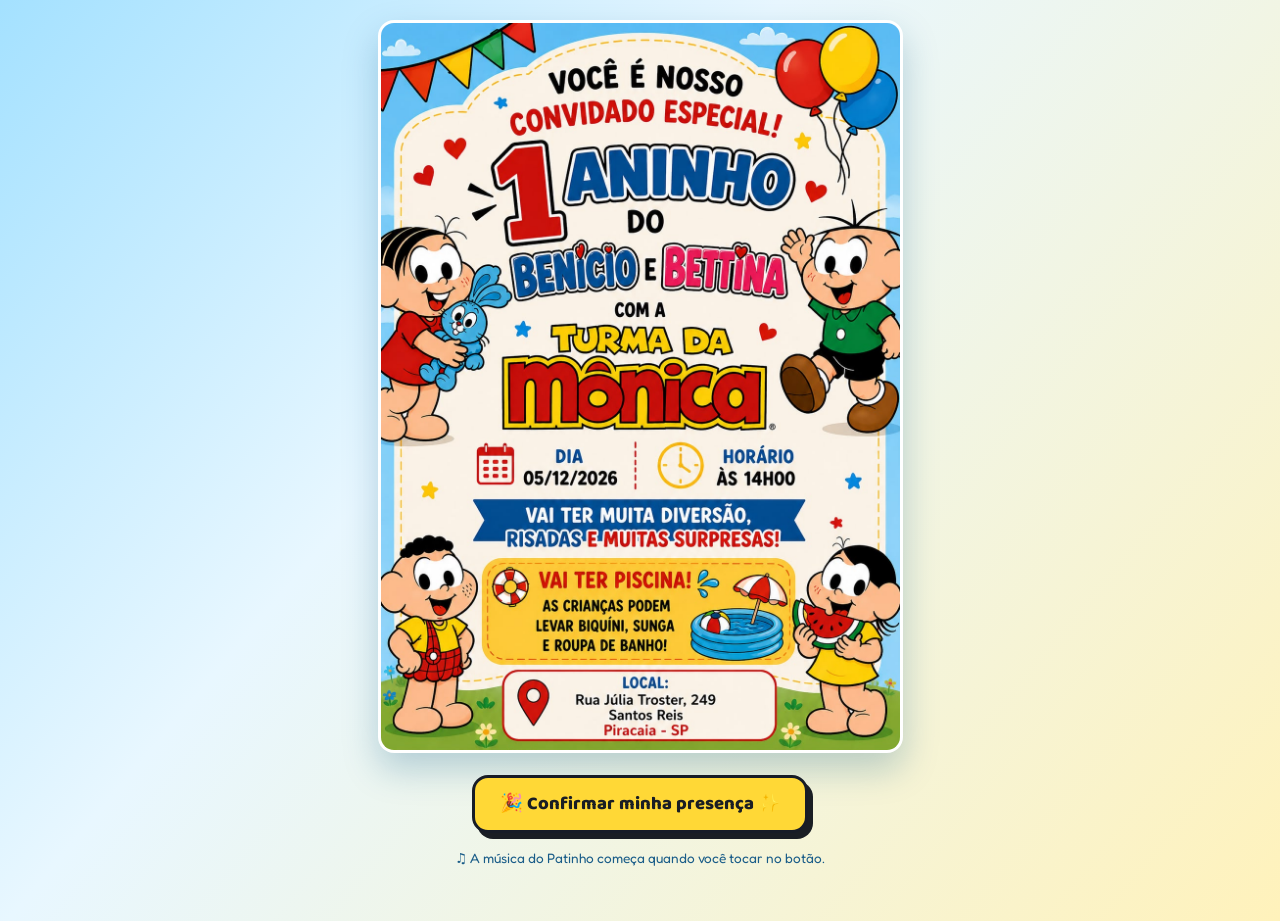
<file: public/index.html>
<!doctype html>
<html lang="pt-BR">
<head>
  <meta charset="utf-8">
  <meta name="viewport" content="width=device-width,initial-scale=1,viewport-fit=cover">
  <meta name="theme-color" content="#0b93da">
  <meta name="description" content="Convite de 1 aninho de Benício e Bettina com a Turma da Mônica. Confirme sua presença.">
  <title>1 aninho de Benício e Bettina | Convite</title>
  <meta property="og:type" content="website">
  <meta property="og:locale" content="pt_BR">
  <meta property="og:title" content="🎉 Você está sendo convidado! Confirme sua presença aqui">
  <meta property="og:description" content="A Turma da Mônica convida você para comemorar o 1º aninho de Benício e Bettina. Abra o convite e responda Sim ou Não!">
  <meta property="og:url" content="https://convite-patinho-colorido.pages.dev/">
  <meta property="og:image" content="https://convite-patinho-colorido.pages.dev/whatsapp-previa-final.jpg?v=4">
  <meta property="og:image:secure_url" content="https://convite-patinho-colorido.pages.dev/whatsapp-previa-final.jpg?v=4">
  <meta property="og:image:type" content="image/jpeg">
  <meta property="og:image:width" content="1200">
  <meta property="og:image:height" content="630">
  <meta property="og:image:alt" content="Turma do Benício e Bettina em: 1 aninho">
  <meta name="twitter:card" content="summary_large_image">
  <link rel="stylesheet" href="./style.css?v=4">
  <link rel="stylesheet" href="./attention.css?v=1">
</head>
<body>
  <button id="musicBtn" class="music" type="button" aria-label="Ativar música" title="Ativar ou pausar a música do Patinho" hidden>♫ <span>Música</span></button>
  <main>
    <section id="abertura" class="opening" aria-labelledby="introTitle">
      <h1 id="introTitle" class="sr-only">Convite do primeiro aniversário de Benício e Bettina</h1>
      <div class="invitation-art">
        <img src="./convite-original.png" width="1060" height="1484" fetchpriority="high" alt="Convite especial de 1 aninho de Benício e Bettina, com a Turma da Mônica. Dia 05/12/2026 às 14h00. Vai ter piscina: as crianças podem levar biquíni, sunga e roupa de banho. Local: Rua Júlia Troster, 249, Santos Reis, Piracaia - SP.">
      </div>
      <div class="entry">
        <button id="openBtn" type="button" class="primary attention-cta">🎉 Confirmar minha presença <span class="cta-sparkle" aria-hidden="true">✨</span></button>
        <p>♫ A música do Patinho começa quando você tocar no botão.</p>
      </div>
    </section>

    <section id="convite" class="confirmation" hidden aria-labelledby="rsvpTitle">
      <div class="paper">
        <div class="panel-title">
          <span class="kicker">TURMA DA MÔNICA • 1 ANINHO</span>
          <h2 id="rsvpTitle">Você vem comemorar com a gente?</h2>
          <p>Benício e Bettina vão amar ter você nesta festa especial!</p>
        </div>
        <aside class="gift-note">
          <span aria-hidden="true">🎁</span>
          <p><strong>Uma informação para quem quiser presentear:</strong> as crianças vestem tamanhos <strong>2 e 3</strong>. O maior presente é a sua presença!</p>
        </aside>
        <div class="rsvp">
          <form id="rsvpForm" novalidate>
            <label for="guestName">Qual é o seu nome? <span class="asterisk">*</span></label>
            <input id="guestName" name="guestName" type="text" autocomplete="name" minlength="2" maxlength="100" placeholder="Digite seu nome" required>
            <fieldset>
              <legend>Você vai comparecer? <span class="asterisk">*</span></legend>
              <div class="options">
                <label class="choice yes">
                  <input type="radio" name="attending" value="yes" required>
                  <span><strong>✓ Sim, eu vou!</strong><small>Estarei na festa!</small></span>
                </label>
                <label class="choice no">
                  <input type="radio" name="attending" value="no">
                  <span><strong>✕ Não poderei ir</strong><small>Desta vez não vou.</small></span>
                </label>
              </div>
            </fieldset>
            <div class="trap" aria-hidden="true"><label for="website">Deixe em branco</label><input type="text" id="website" tabindex="-1" autocomplete="off"></div>
            <button class="primary submit" type="submit">Enviar minha resposta</button>
            <p id="status" class="status" role="status" aria-live="polite"></p>
          </form>
        </div>
        <section id="success" class="success" hidden aria-live="polite">
          <div class="success-emoji" aria-hidden="true">🎉</div>
          <h2>Resposta registrada!</h2>
          <p id="successMessage"></p>
          <button type="button" id="editBtn" class="secondary">Alterar minha resposta</button>
        </section>
        <footer>Feito com carinho para Benício &amp; Bettina ❤️</footer>
      </div>
    </section>
  </main>
  <audio id="themeAudio" src="./patinho.mp3" preload="none" loop></audio>
  <script src="./app.js?v=3" defer></script>
</body>
</html>
</file>
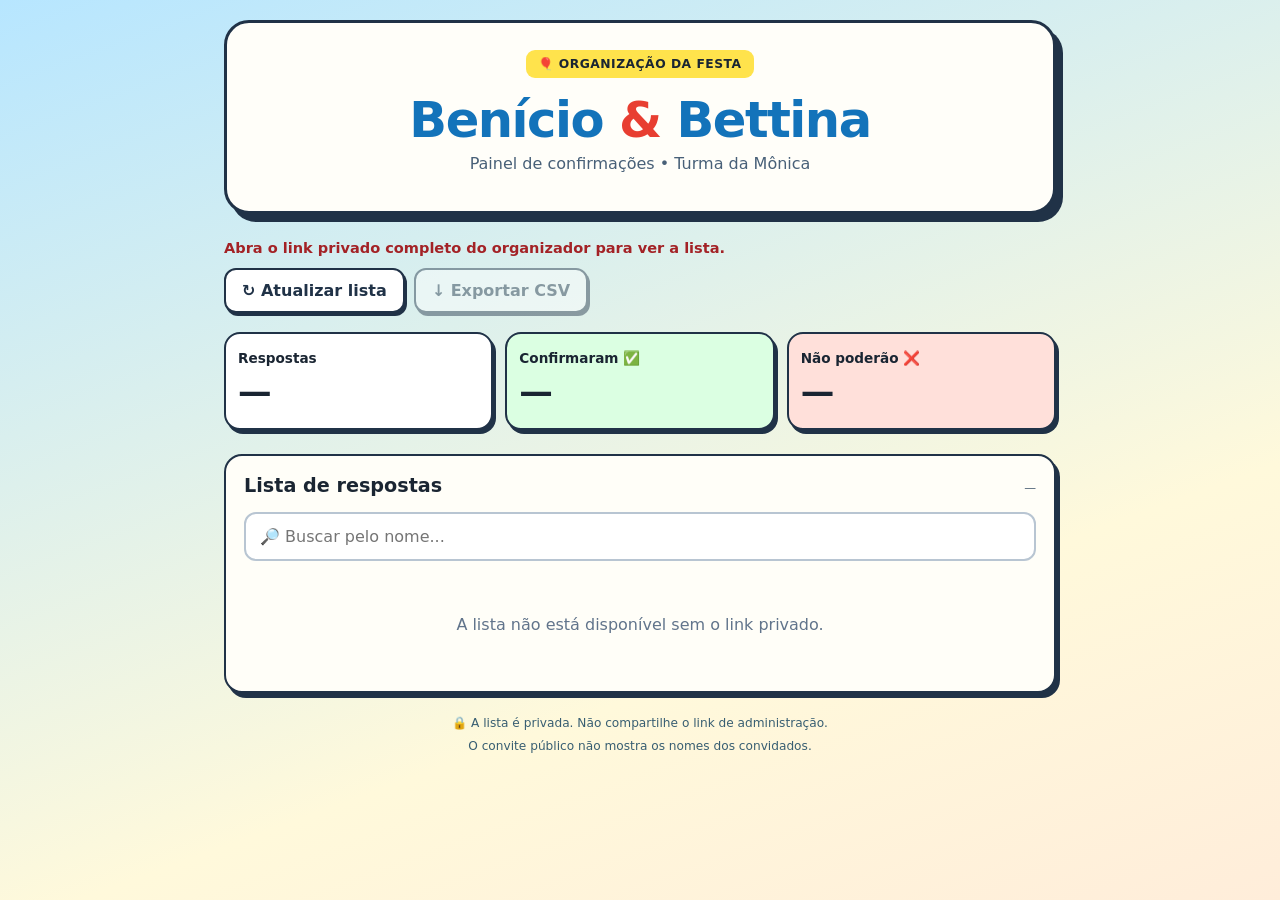
<file: public/admin/index.html>
<!doctype html>
<html lang="pt-BR">
<head>
  <meta charset="utf-8">
  <meta name="viewport" content="width=device-width,initial-scale=1,viewport-fit=cover">
  <meta name="theme-color" content="#1673ba">
  <meta name="robots" content="noindex,nofollow,noarchive">
  <meta name="referrer" content="no-referrer">
  <meta name="description" content="Painel privado de confirmações de Benício e Bettina.">
  <title>Painel de Presenças | Benício & Bettina</title>
  <link rel="manifest" href="./manifest.webmanifest">
  <link rel="icon" type="image/png" href="./icon-192.png">
  <link rel="apple-touch-icon" href="./icon-192.png">
  <link rel="stylesheet" href="./style.css?v=2">
  <script src="./app.js?v=3" defer></script>
</head>
<body>
  <main class="app">
    <header class="hero">
      <span class="tag">🎈 ORGANIZAÇÃO DA FESTA</span>
      <h1>Benício <span>&amp;</span> Bettina</h1>
      <p>Painel de confirmações • Turma da Mônica</p>
      <button id="installBtn" type="button" class="install" hidden>📲 Instalar aplicativo</button>
    </header>
    <section class="controls" aria-label="Controles do painel">
      <p id="accessStatus" class="message" role="status" aria-live="polite">Carregando suas confirmações...</p>
      <div class="buttons">
        <button id="refreshBtn" type="button">↻ Atualizar lista</button>
        <button id="exportBtn" type="button" disabled>↓ Exportar CSV</button>
      </div>
    </section>
    <section class="summary" aria-label="Resumo das respostas">
      <div class="count total"><small>Respostas</small><strong id="totalCount">—</strong></div>
      <div class="count yes"><small>Confirmaram ✅</small><strong id="yesCount">—</strong></div>
      <div class="count no"><small>Não poderão ❌</small><strong id="noCount">—</strong></div>
    </section>
    <section class="listing" aria-labelledby="listTitle">
      <div class="list-heading"><h2 id="listTitle">Lista de respostas</h2><span id="updatedLabel">—</span></div>
      <label for="filter" class="sr-only">Buscar pelo nome</label>
      <input id="filter" type="search" placeholder="🔎 Buscar pelo nome..." autocomplete="off">
      <div id="records" class="records" aria-live="polite"><p class="empty">Abrindo seu painel...</p></div>
    </section>
    <footer>🔒 A lista é privada. Não compartilhe o link de administração.<p>O convite público não mostra os nomes dos convidados.</p></footer>
  </main>
</body>
</html>
</file>
<file: public/style.css>
@import url('https://fonts.googleapis.com/css2?family=Baloo+2:wght@600;700;800&family=Fredoka:wght@400;500;600;700&display=swap');
:root{--red:#d92d25;--yellow:#ffd836;--blue:#1374bd;--green:#188c4d;--dark:#1a1e24;--paper:#fffdf5;font-family:'Fredoka','Trebuchet MS',system-ui,sans-serif;color:var(--dark)}
*{box-sizing:border-box}html{scroll-behavior:smooth}body{margin:0;min-height:100vh;background:linear-gradient(130deg,#a4e1ff,#e8f7ff 38%,#fff2bb);color:var(--dark)}
button,input{font:inherit}button{cursor:pointer}button:focus-visible,input:focus-visible{outline:3px solid #1589e1;outline-offset:3px}.sr-only{position:absolute;clip:rect(0,0,0,0);width:1px;height:1px;overflow:hidden;white-space:nowrap}
.opening,.confirmation{padding:20px 12px 38px;max-width:760px;margin:0 auto}.opening{display:flex;flex-direction:column;align-items:center;gap:0}.invitation-art{width:min(100%,525px);overflow:hidden;border-radius:16px;box-shadow:0 16px 35px #06568340;border:3px solid #ffffffb8;background:#fff}.invitation-art img{display:block;width:100%;height:auto}
.entry{width:min(100%,525px);padding:22px 15px 15px;text-align:center}.entry p{color:#195c88;margin:16px auto 0;font-size:.85rem;line-height:1.4}
.primary{display:inline-block;border:3px solid #171c27;border-radius:16px;min-height:58px;padding:13px 25px;background:var(--yellow);color:var(--dark);font-family:'Baloo 2',system-ui,sans-serif;font-size:1.15rem;line-height:1.2;font-weight:800;box-shadow:5px 6px 0 #1a1e24;transition:transform .15s}.primary:hover{transform:translateY(-2px)}.primary:active{transform:translate(3px,3px);box-shadow:2px 3px 0 #1a1e24}.primary:disabled{opacity:.6;cursor:wait}.music{position:fixed;top:12px;right:12px;z-index:10;padding:10px 14px;border:2px solid #1c2833;background:#fff8cb;color:#194575;font-weight:800;border-radius:50px;box-shadow:3px 3px 0 #1c2833}.music[hidden],.confirmation[hidden],.success[hidden]{display:none!important}
.confirmation{padding-top:16px;scroll-margin-top:18px}.paper{max-width:525px;margin:auto;padding:24px 22px 20px;border:3px solid #20242b;border-radius:21px;background:var(--paper);box-shadow:8px 9px 0 #20242b}.panel-title{text-align:center}.kicker{display:inline-block;background:#ffe756;border:2px solid #20242b;border-radius:8px;padding:4px 12px;font-family:'Baloo 2',sans-serif;font-weight:800;letter-spacing:.03em;font-size:.8rem}.panel-title h2{font-family:'Baloo 2',sans-serif;font-size:clamp(1.75rem,6vw,2.45rem);line-height:1.12;margin:15px 0 8px;color:var(--blue);text-shadow:1px 1px 0 #164969}.panel-title>p{color:#685e55;line-height:1.5;margin:0 0 20px}.gift-note{display:flex;gap:12px;align-items:center;padding:14px 15px;border:2px dashed #e3a436;border-radius:15px;background:#fff3bb;margin-bottom:26px}.gift-note>span{font-size:2rem;flex:none}.gift-note p{font-size:.94rem;line-height:1.5;margin:0}.gift-note strong{color:#9b3c18}
.rsvp label,.rsvp legend{display:block;font-weight:700;font-size:1rem}.asterisk{color:var(--red)}#guestName{width:100%;min-height:51px;border:2px solid #d0c4a3;background:#fff;padding:12px 14px;margin:9px 0 22px;border-radius:11px;font-size:1rem}fieldset{border:0;padding:0;margin:0}.options{display:grid;grid-template-columns:1fr 1fr;gap:10px;margin-top:11px}.choice{display:flex!important;gap:8px;align-items:flex-start;min-height:115px;padding:13px 9px;border:2px solid #9ba4a8;border-radius:14px;background:#fff;cursor:pointer}.choice input{width:18px;height:18px;flex:none;margin:2px 0;accent-color:#15864b}.choice span{display:block}.choice strong{display:block;font-size:.96rem;line-height:1.3}.choice small{display:block;color:#5d5e61;font-size:.8rem;font-weight:400;margin-top:8px;line-height:1.3}.choice.yes:has(input:checked){background:#e2ffdf;border-color:#16a34a}.choice.no:has(input:checked){background:#ffe2dc;border-color:#df5e51}.submit{display:block;width:100%;margin-top:24px}.trap{position:absolute;left:-9999px;opacity:0;pointer-events:none}.status{text-align:center;color:#a22526;font-weight:700;margin:13px auto 0}.status:empty{display:none}
.success{text-align:center;padding:20px 8px}.success-emoji{font-size:3rem}.success h2{font-family:'Baloo 2',sans-serif;color:var(--blue);margin:8px auto}.success p{line-height:1.5}.secondary{border:2px solid #1b1f25;border-radius:14px;background:#fbe875;box-shadow:3px 4px 0 #1b1f25;padding:11px 17px;font-weight:700}footer{text-align:center;color:#655c4d;font-size:.8rem;margin-top:26px}
@media(max-width:440px){.opening{padding:9px 7px 22px}.invitation-art{border-radius:9px;border-width:2px}.entry{padding:17px 8px 8px}.paper{padding:21px 15px}.choice{min-height:117px}.choice strong{font-size:.84rem}.choice small{font-size:.73rem}.music{top:8px;right:8px}}
@media(prefers-reduced-motion:reduce){*{scroll-behavior:auto!important;transition:none!important}}
</file>
<file: public/attention.css>
/* Chama a atenção para o RSVP com uma animação suave e intervalos de descanso. */
#openBtn.attention-cta{position:relative;isolation:isolate;transform-origin:50% 70%;animation:convite-chamar-atencao 4.2s ease-in-out infinite;will-change:transform}
#openBtn.attention-cta::before{content:"";position:absolute;inset:-9px;border:3px solid rgba(255,216,54,.75);border-radius:23px;opacity:0;z-index:-1;pointer-events:none;animation:convite-anel 4.2s ease-out infinite}
#openBtn .cta-sparkle{display:inline-block;font-size:.95em;animation:convite-brilho 4.2s ease-in-out infinite}
#openBtn.attention-cta:hover,#openBtn.attention-cta:focus-visible{animation-play-state:paused;transform:translateY(-2px)}
#openBtn.attention-cta:hover::before,#openBtn.attention-cta:hover .cta-sparkle,#openBtn.attention-cta:focus-visible::before,#openBtn.attention-cta:focus-visible .cta-sparkle{animation-play-state:paused}
#openBtn.attention-cta:active{animation-play-state:paused;transform:translate(3px,3px)}
@keyframes convite-chamar-atencao{0%,8%,22%,100%{transform:translateY(0) rotate(0) scale(1)}10%{transform:translateY(-6px) rotate(-1.3deg) scale(1.045)}13%{transform:translateY(-3px) rotate(1.3deg) scale(1.035)}16%{transform:translateY(-6px) rotate(-.8deg) scale(1.045)}19%{transform:translateY(0) rotate(0) scale(1)}}
@keyframes convite-anel{0%,8%,22%,100%{opacity:0;transform:scale(.95)}10%{opacity:.85;transform:scale(1.01)}22%{opacity:0;transform:scale(1.14)}}
@keyframes convite-brilho{0%,9%,21%,100%{transform:rotate(0) scale(1)}12%{transform:rotate(-18deg) scale(1.25)}17%{transform:rotate(16deg) scale(1.32)}}
@media(prefers-reduced-motion:reduce){#openBtn.attention-cta,#openBtn.attention-cta::before,#openBtn .cta-sparkle{animation:none!important;will-change:auto}}
</file>
<file: public/admin/style.css>
:root{font-family:system-ui,-apple-system,"Segoe UI",sans-serif;color:#1a2532;background:#eaf6fd}*{box-sizing:border-box}body{margin:0;min-height:100vh;background:linear-gradient(160deg,#b7e6ff,#fff9db 68%,#ffedda)}button,input{font:inherit}button{cursor:pointer;border:2px solid #203247;border-radius:12px;background:#fff;color:#203247;padding:11px 16px;font-weight:800;box-shadow:2px 3px 0 #203247}button:disabled{opacity:.45;cursor:not-allowed}button:focus-visible,input:focus-visible{outline:3px solid #006ec8;outline-offset:3px}.sr-only{position:absolute;width:1px;height:1px;overflow:hidden;clip:rect(0,0,0,0)}.app{max-width:860px;margin:0 auto;padding:20px 14px 60px}.hero{text-align:center;padding:27px 10px 22px;background:#fffef9;border:3px solid #203247;border-radius:25px;box-shadow:7px 8px 0 #203247}.tag{display:inline-block;background:#ffe34c;padding:7px 12px;border-radius:9px;font-size:.77rem;font-weight:900;letter-spacing:.04em}.hero h1{font-weight:900;font-size:clamp(2rem,6vw,3.1rem);color:#1373ba;margin:13px 0 5px;letter-spacing:-.03em}.hero h1 span{color:#e83e31}.hero p{margin:0 0 16px;color:#486078}.install{background:#ffdf4d}.controls{margin:25px 0 19px;display:flex;align-items:center;justify-content:space-between;gap:12px;flex-wrap:wrap}.message{margin:0;font-size:.91rem;font-weight:600;color:#2c5876}.message.error{color:#a32226}.buttons{display:flex;flex-wrap:wrap;gap:9px}.summary{display:grid;grid-template-columns:repeat(3,1fr);gap:12px}.count{border:2px solid #203247;box-shadow:3px 4px 0 #203247;border-radius:16px;padding:16px 12px;background:#fff}.count.yes{background:#dbffe2}.count.no{background:#ffe0da}.count small{display:block;font-weight:700;font-size:.85rem}.count strong{display:block;font-size:2.1rem;line-height:1.2;margin-top:6px}.listing{margin-top:24px;padding:18px;background:#fffef8;border:2px solid #203247;border-radius:18px;box-shadow:4px 5px 0 #203247}.list-heading{display:flex;justify-content:space-between;align-items:baseline;gap:12px}.listing h2{font-size:1.2rem;margin:0 0 15px}.list-heading span{color:#55687a;font-size:.74rem}#filter{display:block;width:100%;border:2px solid #b8c5d2;background:#fff;padding:13px 14px;border-radius:12px;margin:0 0 16px}.records{display:grid;gap:8px}.guest{display:flex;align-items:center;justify-content:space-between;gap:12px;background:white;border:1px solid #d6dee8;border-radius:12px;padding:12px 13px}.guest-name{font-weight:750;overflow-wrap:anywhere}.date{font-size:.73rem;color:#61748b;margin-top:4px}.state{flex:none;display:inline-block;padding:6px 9px;border-radius:100px;font-weight:800;font-size:.79rem}.state.yes{background:#d7ffe0;color:#115c2c}.state.no{background:#ffe6e2;color:#9e2f2a}.empty{text-align:center;color:#61748b;line-height:1.5;padding:20px}.error{color:#a32226}footer{text-align:center;color:#385e72;font-size:.76rem;margin-top:22px;line-height:1.4}footer p{margin:6px 0}@media(max-width:540px){.summary{gap:7px}.count{padding:12px 8px}.count small{font-size:.72rem}.count strong{font-size:1.9rem}.list-heading{align-items:flex-start;flex-direction:column;margin-bottom:5px}.app{padding:12px 9px 40px}.hero{padding:20px 10px}.guest{padding:11px 9px}}@media(prefers-reduced-motion:reduce){*{scroll-behavior:auto!important}}

.guest-actions{display:flex;align-items:center;justify-content:flex-end;flex-wrap:wrap;gap:8px}.delete-guest{border:1px solid #b72d32;background:#fff4f4;color:#9e1f2b;box-shadow:none;font-size:.77rem;padding:7px 9px;border-radius:9px}.delete-guest:hover{background:#ffe0e0}.delete-guest:focus-visible{outline:3px solid #b72d32;outline-offset:2px}@media(max-width:540px){.guest-actions{gap:6px}.delete-guest{padding:8px 9px}}
</file>
